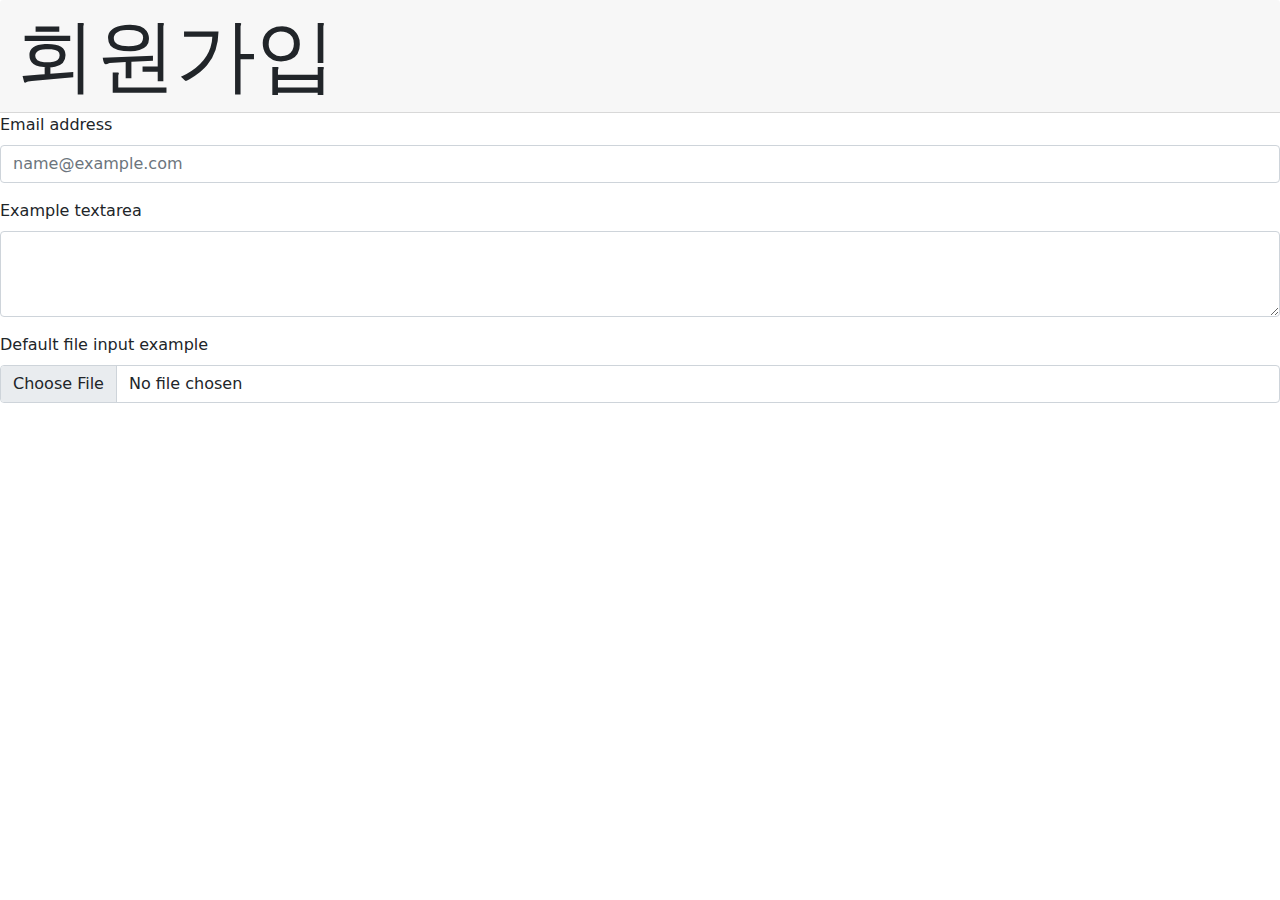
<file: BootStrapLearn/index.html>
<!DOCTYPE html>
<html lang="en">
  <head>
    <meta charset="UTF-8" />
    <meta name="viewport" content="width=device-width, initial-scale=1" />
    <link rel="stylesheet" href="css/bootstrap.css" />
    <title>Title</title>
  </head>
  <body>
    <h1 class="display-1 card-header">회원가입</h1>
    <div class="mb-3">
      <label for="exampleFormControlInput1" class="form-label"
        >Email address</label
      >
      <input
        type="email"
        class="form-control"
        id="exampleFormControlInput1"
        placeholder="name@example.com"
      />
    </div>
    <div class="mb-3">
      <label for="exampleFormControlTextarea1" class="form-label"
        >Example textarea</label
      >
      <textarea
        class="form-control"
        id="exampleFormControlTextarea1"
        rows="3"
      ></textarea>
    </div>

    <div class="mb-3">
      <label for="formFile" class="form-label"
        >Default file input example</label
      >
      <input class="form-control" type="file" id="formFile" />
    </div>

    <form class="row row-cols-lg-auto g-3 align-items-center">
      <div class="col-12"></div>
    </form>

    <!-- <img src="images/24283C3858F778CA2E.jpg" class="img-circle" /> -->
    <!--기본 색상은 default, primary, success, warning, danger-->
    <!--버튼 처리1     
    <div class="container">
 
        <div>
        <button type="button">기본 버튼</button>
        <button type="button" class="btn btn-primary">Default 버튼</button>
        <button type="button" class="btn btn-warning">Default 버튼</button>
        <button type="button" class="btn btn-success">Default 버튼</button>
        <button type="button" class="btn btn-danger">Default 버튼</button>
      </div>
      <div>
        <button type="button">기본 버튼</button>
        <button type="button" class="btn btn-primary btn-lg">
          Default 버튼
        </button>
        <button type="button" class="btn btn-warning btn-lg">
          Default 버튼
        </button>
        <button type="button" class="btn btn-success btn-lg">
          Default 버튼
        </button>
        <button type="button" class="btn btn-danger btn-lg">
          Default 버튼
        </button>
      </div> -->
    <!-- 버튼 처리2
      <div class="card" style="width: 300px">
        <div class="card-header text-center">
          <h1>안녕 부트스트랩</h1>
        </div>

        <div class="card-body d-grid gap-2">
          <button
            type="button"
            class="btn btn-primary btn-lg btn-block disabled"
            onclick="alert('디폴트 클릭')"
          >
            기본 버튼
          </button>
        </div>
      </div>
      <div>
        <a href="https://google.com" class="btn btn-primary">구글</a>
      </div>
      <div class="btn btn-primary">
        <p>TEST</p>
      </div>
    </div> -->
    <!--
      테이블 작업 
<div class="container">
  <table class="table">
    <thead>
      <tr >
        <th>1</td> 
        <th>안녕하세요</th>
        <th>2016년 11월 18일</th>
      </tr>
    </thead>
    <tbody>
      <tr class="bg-danger">
        <td>2</td>
        <td>반갑습니다</td>
        <td>2016년 11월 18일</td>
      </tr>
      <tr>
        <td>2</td>
        <td>반갑습니다</td>
        <td>2016년 11월 18일</td>
      </tr>
      <tr>
        <td>2</td>
        <td>반갑습니다</td>
        <td>2016년 11월 18일</td>
      </tr>
    </tbody>
  </table>
</div> -->
    <script
      src="https://cdn.jsdelivr.net/npm/@popperjs/core@2.10.2/dist/umd/popper.min.js"
      integrity="sha384-7+zCNj/IqJ95wo16oMtfsKbZ9ccEh31eOz1HGyDuCQ6wgnyJNSYdrPa03rtR1zdB"
      crossorigin="anonymous"
    ></script>
    <script
      src="https://cdn.jsdelivr.net/npm/bootstrap@5.1.3/dist/js/bootstrap.min.js"
      integrity="sha384-QJHtvGhmr9XOIpI6YVutG+2QOK9T+ZnN4kzFN1RtK3zEFEIsxhlmWl5/YESvpZ13"
      crossorigin="anonymous"
    ></script>
  </body>
</html>
</file>
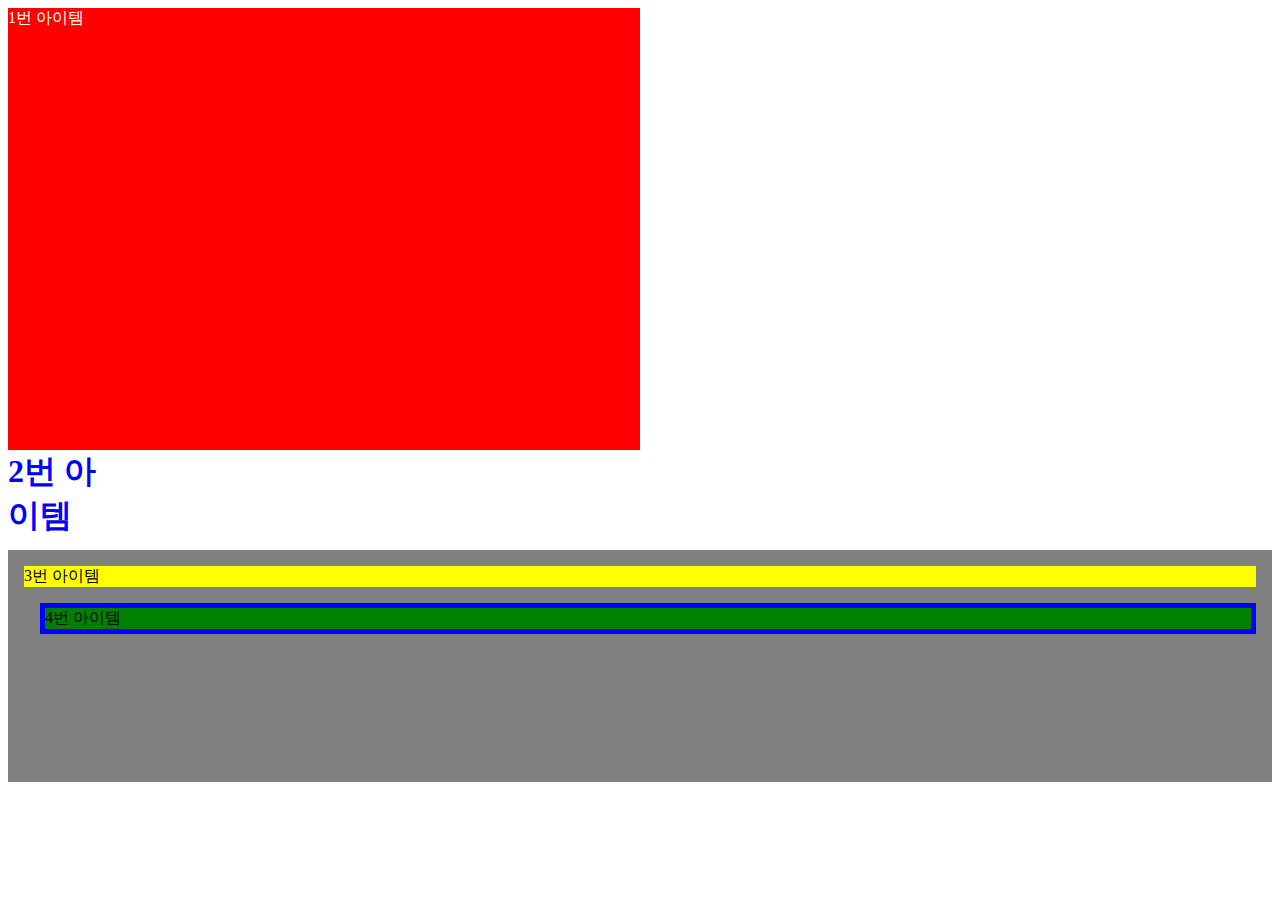
<file: learn-css-attributes.html>
<html>
  <head>
    <style type="text/css">
      /*이 곳에 CSS를 작성합니다.*/
      #item1 {
        width: 50%;
        height: 50%;
        background-color: #ff0000;
        color: white;
      }

      #item2 {
        width: 100px;
        height: 100px;
        color: blue;
        font-size: 32px;
        font-weight: bold;
      }

      #item-list {
        height: 200px;
        background-color: gray;
        padding: 16px;
      }

      #item-list > #item3 {
        margin-bottom: 16px;
        background-color: yellow;
      }
      #item-list > #item4 {
        margin-left: 16px;
        background-color: green;
        border: 5px solid blue;
      }
    </style>
  </head>
  <body>
    <div id="item1">1번 아이템</div>
    <div id="item2">2번 아이템</div>
    <div id="item-list">
      <div id="item3">3번 아이템</div>
      <div id="item4">4번 아이템</div>
    </div>
  </body>
</html>
</file>
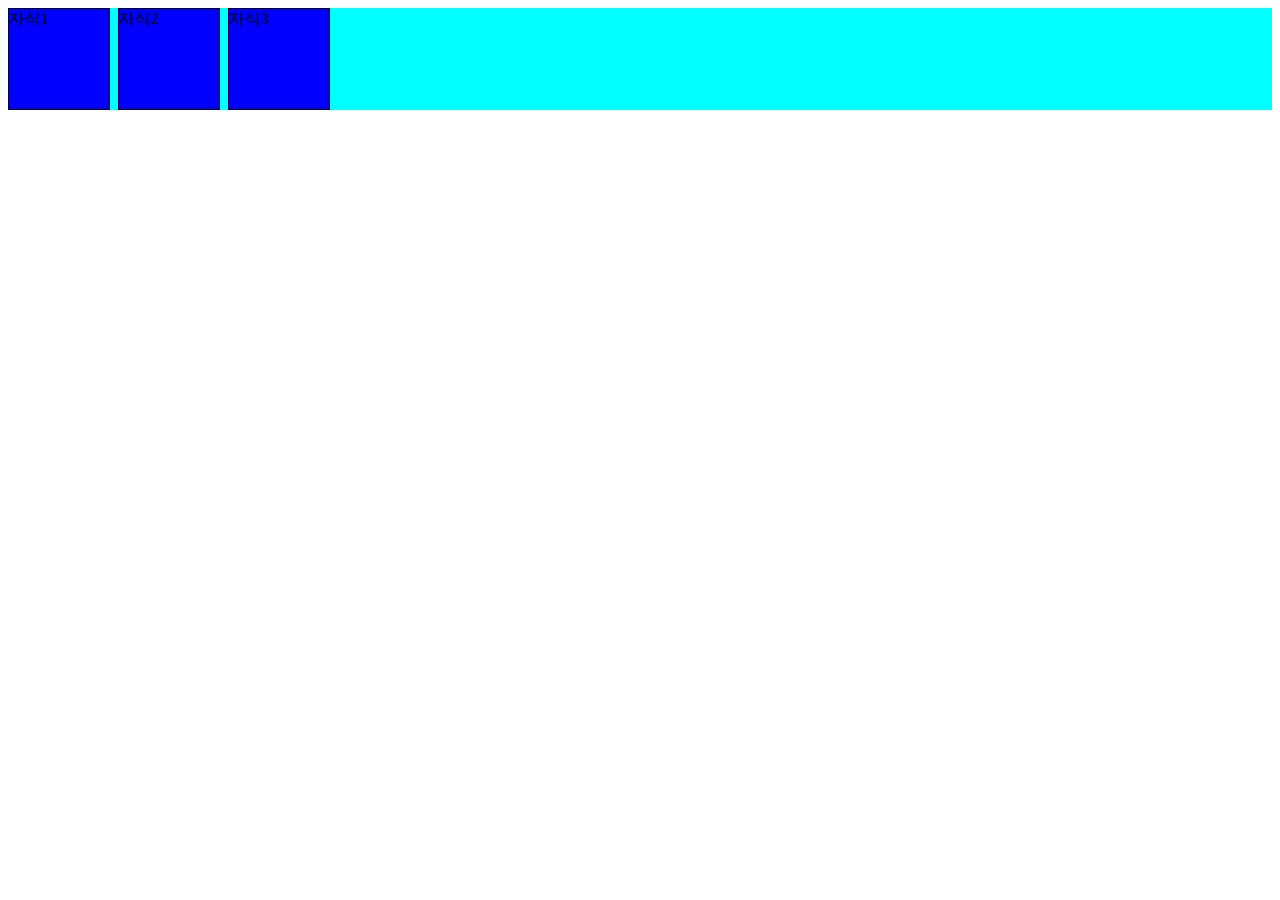
<file: learn-css-flexbox.html>
<html>
  <head>
    <style>
      .parent {
        display: flex;
        background-color: aqua;
      }

      .child {
        width: 100px;
        height: 100px;
        background-color: blue;
        margin-right: 8px;
        border: 1px solid black;
      }

      #child1 {
        flex-basis: auto;
      }
      #child2 {
        flex-basis: auto;
      }
      #child3 {
        flex-basis: auto;
      }
    </style>
  </head>

  <body>
    <div class="parent">
      <div id="child1" class="child">자식1</div>
      <div id="child2" class="child">자식2</div>
      <div id="child3" class="child">자식3</div>
    </div>
  </body>
</html>
</file>
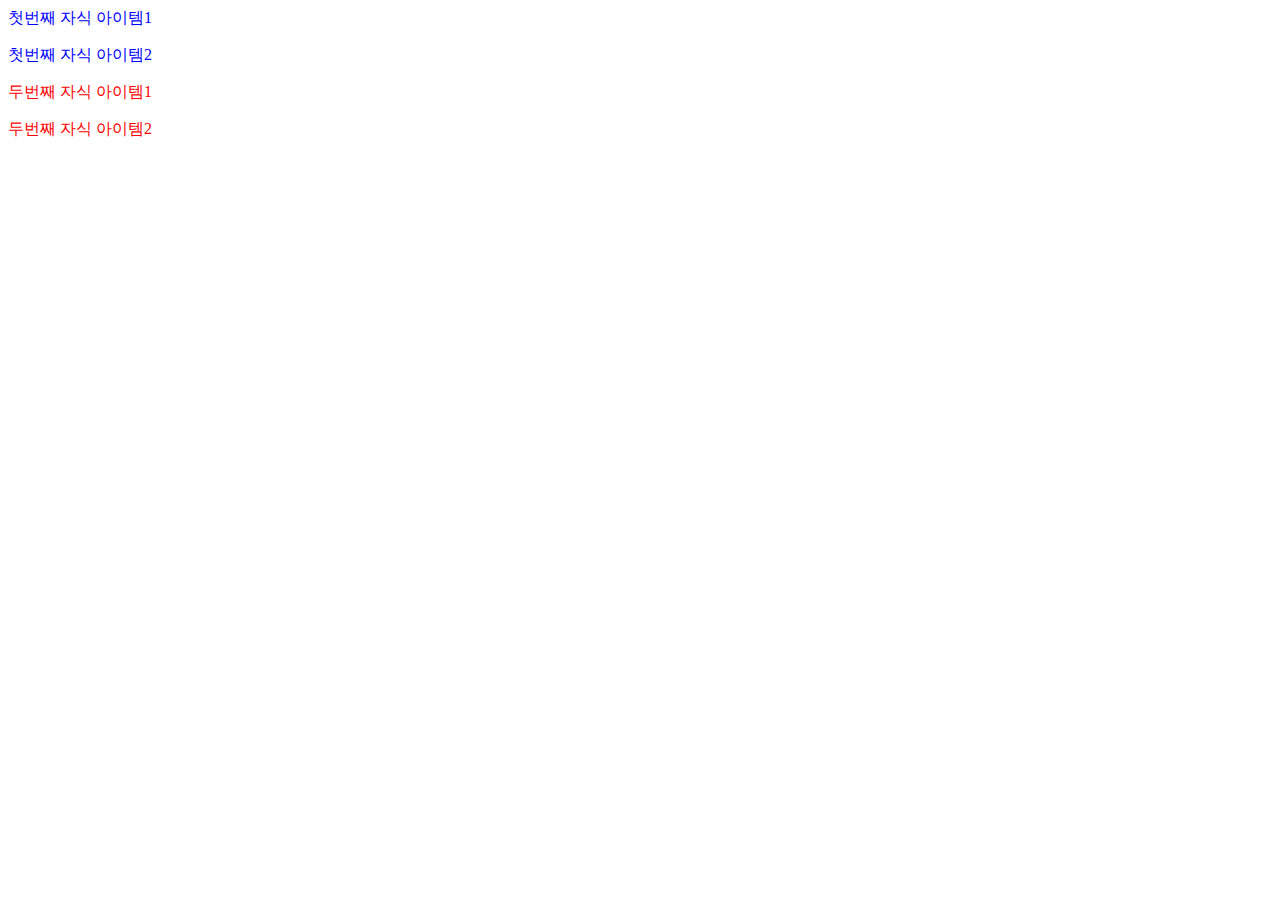
<file: learn-css.html>
<html>
    <head>
        <style type="text/css" >
            /*하위 선택자*/
            #item-list p {
                /*하위 아이템 리스트 둘 중에 모든 p 태그를 선택*/
                color: red;
            }
            /* 자식선택자 */
            #item-list > p {
                color: blue;
            }
        </style>
    </head>
    <body>
        <!--하위 선택자, 자식 선택자-->

        <div id="item-list">
            <p>첫번째 자식 아이템1</p>
            <p>첫번째 자식 아이템2</p>
            <div>
                <p>두번째 자식 아이템1</p>
                <p>두번째 자식 아이템2</p>
            </div>
        </div>
    </body>

</html>
</file>
